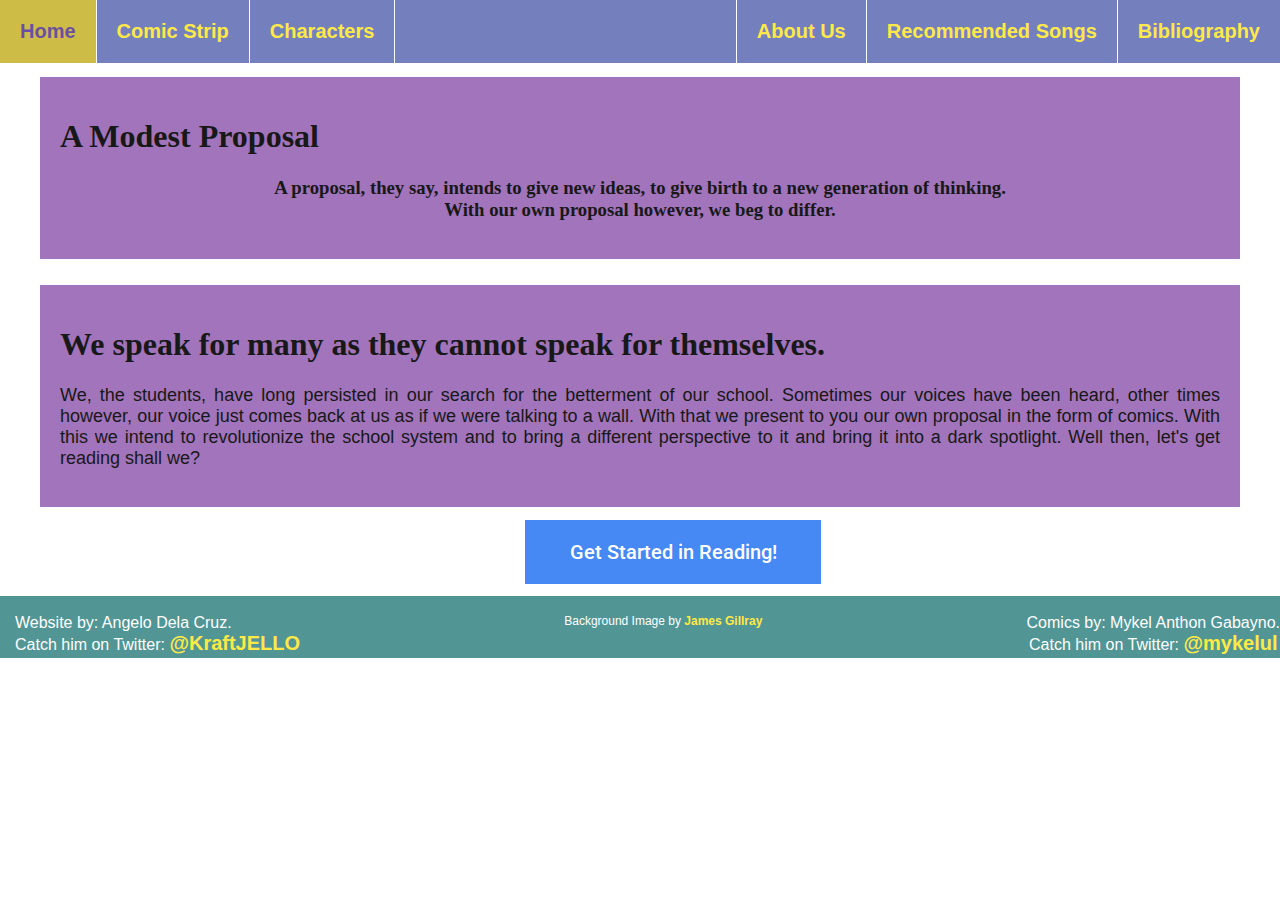
<file: index.html>
<!DOCTYPE html>
<html>
	<!-- Dela Cruz, Gabayno -->
	<head>
		<title>Home | Modest Proposal</title>
		<link rel="stylesheet" type="text/css" href="CS-Eng Proj.css">
		<link href="https://fonts.googleapis.com/css?family=Roboto:400,500,700" rel="stylesheet">
	</head>
	
	<body>
			<ul class="ul1">
				<li class="li1"><a class="active" href="index.html">Home</a></li>
				<li class="li1"><a href="comixstrip.html">Comic Strip</a></li>
				<li class="li1"><a href="character.html">Characters</a></li>
				<li class="li1"><a href="bibliography.html">Bibliography</a></li>
				<li class="li1"><a href="recommended.html">Recommended Songs</a></li>
				<li class="li1"><a href="aboutus.html">About Us</a></li>
			</ul>
			<div class="div1">
				<h1>A Modest Proposal</h1>
				<h3>A proposal, they say, intends to give new ideas, to give birth to a new generation of thinking.
				<br>With our own proposal however, we beg to differ.</h3>
			</div>
			<div class="div2">
				<h1>We speak for many as they cannot speak for themselves.</h1>
				<p>We, the students, have long persisted in our search for the betterment of our school. Sometimes our voices have been heard, 
				other times however, our voice just comes back at us as if we were talking to a wall. With that we present to you our own proposal
				in the form of comics. With this we intend to revolutionize the school system and to bring a different perspective to it and bring it into a dark spotlight. Well then, let's get reading shall we?</p>
			</div>
			<a href="comixstrip.html" class="button" style="font-weight: 500;">Get Started in Reading!</a>
			<div class="footer">
				<ul>
					<li class="p1">Website by: Angelo Dela Cruz. <br>Catch him on Twitter: <a href="https://twitter.com/KraftJELLO">@KraftJELLO</a></li>
					<li class="p2">Comics by: Mykel Anthon Gabayno. <br>Catch him on Twitter: <a href="https://twitter.com/mykelul">@mykelul</a></li>
					<li class="p3">Background Image by <a href="https://upload.wikimedia.org/wikipedia/commons/2/25/Monstrous_craws%2C_at_a_new_coalition_feast.jpg">James Gillray</a></li>
				</ul>
			</div>
	</body>
</html>
</file>
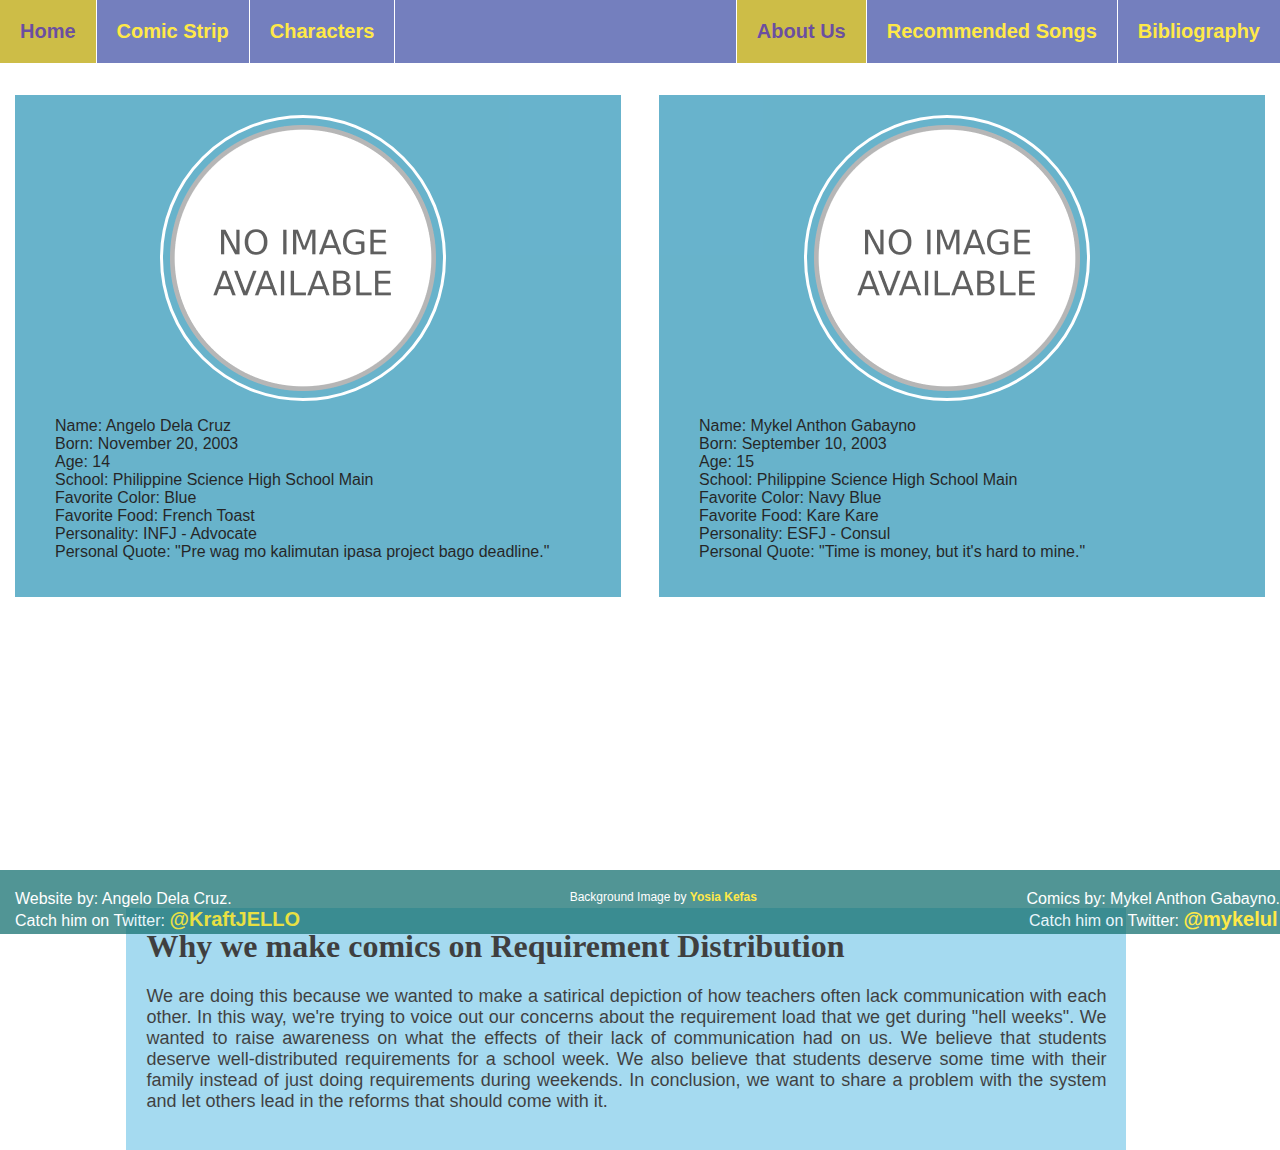
<file: aboutus.html>
<!DOCTYPE html>
<html>
	<!-- Dela Cruz, Gabayno -->
	<head>
		<title>About Us | Modest Proposal</title>
		<link rel="stylesheet" type="text/css" href="CS-Eng Proj2.css">
		<style>
			.ul2{
				color: black;
				font-family: Helvetica;
				list-style-type: none;
				overflow: hidden;
			}
		</style>
	</head>
	<body>
			<ul class="ul1">
				<li class="li1"><a href="index.html">Home</a></li>
				<li class="li1"><a href="comixstrip.html">Comic Strip</a></li>
				<li class="li1"><a href="character.html">Characters</a></li>
				<li class="li1"><a href="bibliography.html">Bibliography</a></li>
				<li class="li1"><a href="recommended.html">Recommended Songs</a></li>
				<li class="li1"><a class="active" href="aboutus.html">About Us</a></li>
			</ul>
			<div>
			<div class="div1">
				<img src="no_image.png">
				<ul class="ul2">
					<li class="li2">Name: Angelo Dela Cruz</li>
					<li class="li2">Born: November 20, 2003</li>
					<li class="li2">Age: 14</li>
					<li class="li2">School: Philippine Science High School Main</li>
					<li class="li2">Favorite Color: Blue</li>
					<li class="li2">Favorite Food: French Toast</li>
					<li class="li2">Personality: INFJ - Advocate</li>
					<li class="li2">Personal Quote: "Pre wag mo kalimutan ipasa project bago deadline."</li>
				</ul>
			</div>
			<div class="div2">
				<img src="no_image.png">
				<ul class="ul2">
					<li>Name: Mykel Anthon Gabayno</li>
					<li>Born: September 10, 2003</li>
					<li>Age: 15</li>
					<li>School: Philippine Science High School Main</li>
					<li>Favorite Color: Navy Blue</li>
					<li>Favorite Food: Kare Kare</li>
					<li>Personality: ESFJ - Consul</li>
					<li>Personal Quote: "Time is money, but it's hard to mine."</li>
				</ul>
			</div>
			</div>
			<div>
			<div class="div3">
				<h1>Why we make comics on Requirement Distribution</h1>
				<p>We are doing this because we wanted to make a satirical depiction of how teachers often lack communication with each other. 
				In this way, we're trying to voice out our concerns about the requirement load that we get during "hell weeks". We wanted 
				to raise awareness on what the effects of their lack of communication had on us. We believe that students deserve well-distributed
				requirements for a school week. We also believe that students deserve some time with their family instead of just doing requirements 
				during weekends. In conclusion, we want to share a problem with the system and let others lead in the reforms that should come with it.</p>
			</div>
			<div class="footer">
				<ul>
					<li class="p1">Website by: Angelo Dela Cruz. <br>Catch him on Twitter: <a class="a1" href="https://twitter.com/KraftJELLO">@KraftJELLO</a></li>
					<li class="p2">Comics by: Mykel Anthon Gabayno. <br>Catch him on Twitter: <a class="a2" href="https://twitter.com/mykelul">@mykelul</a></li>
					<li class="p3">Background Image by <a href="https://www.yuinime.net/2018/08/rainy-car-wallpaper-engine-anime.html">Yosia Kefas</a></li>
				</ul>
			</div>
		</div>
	</body>
</html>
</file>
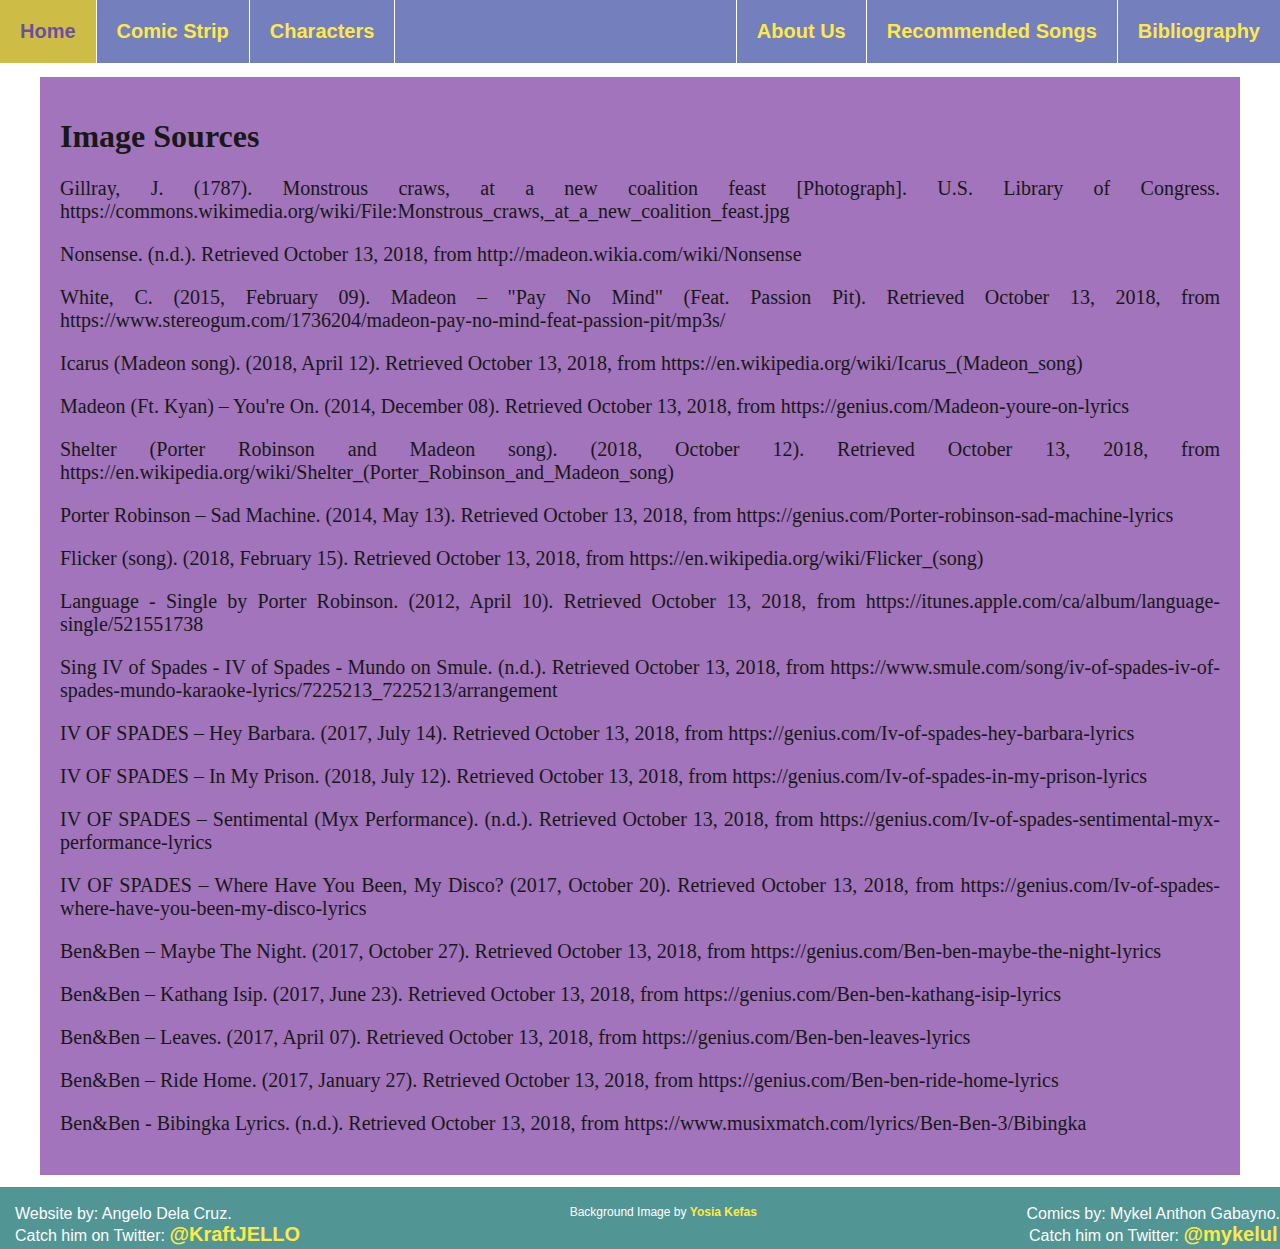
<file: bibliography.html>
<!DOCTYPE html>
<html>
	<!-- Dela Cruz, Gabayno -->
	<head>
		<title>Story Analysis | Modest Proposal</title>
		<link rel="stylesheet" type="text/css" href="CS-Eng Proj6.css">
	</head>
	
	<body>
			<ul class="ul1">
				<li class="li1"><a class="a1" href="index.html">Home</a></li>
				<li class="li1"><a class="a1" href="comixstrip.html">Comic Strip</a></li>
				<li class="li1"><a class="a1" href="character.html">Characters</a></li>
				<li class="li1"><a class="a1" class="active" href="bibliography.html">Bibliography</a></li>
				<li class="li1"><a class="a1" href="recommended.html">Recommended Songs</a></li>
				<li class="li1"><a class="a1" href="aboutus.html">About Us</a></li>
			</ul>
			<div class="div1">
				<h1>Image Sources</h1>
				<p>Gillray, J. (1787). Monstrous craws, at a new coalition feast [Photograph]. U.S. Library of Congress. https://commons.wikimedia.org/wiki/File:Monstrous_craws,_at_a_new_coalition_feast.jpg</p>
				<p>Nonsense. (n.d.). Retrieved October 13, 2018, from http://madeon.wikia.com/wiki/Nonsense</p>
				<p>White, C. (2015, February 09). Madeon – "Pay No Mind" (Feat. Passion Pit). Retrieved October 13, 2018, from https://www.stereogum.com/1736204/madeon-pay-no-mind-feat-passion-pit/mp3s/</p>
				<p>Icarus (Madeon song). (2018, April 12). Retrieved October 13, 2018, from https://en.wikipedia.org/wiki/Icarus_(Madeon_song)</p>
				<p>Madeon (Ft. Kyan) – You're On. (2014, December 08). Retrieved October 13, 2018, from https://genius.com/Madeon-youre-on-lyrics</p>
				<p>Shelter (Porter Robinson and Madeon song). (2018, October 12). Retrieved October 13, 2018, from https://en.wikipedia.org/wiki/Shelter_(Porter_Robinson_and_Madeon_song)</p>
				<p>Porter Robinson – Sad Machine. (2014, May 13). Retrieved October 13, 2018, from https://genius.com/Porter-robinson-sad-machine-lyrics</p>
				<p>Flicker (song). (2018, February 15). Retrieved October 13, 2018, from https://en.wikipedia.org/wiki/Flicker_(song)</p>
				<p>‎Language - Single by Porter Robinson. (2012, April 10). Retrieved October 13, 2018, from https://itunes.apple.com/ca/album/language-single/521551738</p>
				<p>Sing IV of Spades - IV of Spades - Mundo on Smule. (n.d.). Retrieved October 13, 2018, from https://www.smule.com/song/iv-of-spades-iv-of-spades-mundo-karaoke-lyrics/7225213_7225213/arrangement</p>
				<p>IV OF SPADES – Hey Barbara. (2017, July 14). Retrieved October 13, 2018, from https://genius.com/Iv-of-spades-hey-barbara-lyrics</p>
				<p>IV OF SPADES – In My Prison. (2018, July 12). Retrieved October 13, 2018, from https://genius.com/Iv-of-spades-in-my-prison-lyrics</p>
				<p>IV OF SPADES – Sentimental (Myx Performance). (n.d.). Retrieved October 13, 2018, from https://genius.com/Iv-of-spades-sentimental-myx-performance-lyrics</p>
				<p>IV OF SPADES – Where Have You Been, My Disco? (2017, October 20). Retrieved October 13, 2018, from https://genius.com/Iv-of-spades-where-have-you-been-my-disco-lyrics</p>
				<p>Ben&Ben – Maybe The Night. (2017, October 27). Retrieved October 13, 2018, from https://genius.com/Ben-ben-maybe-the-night-lyrics</p>
				<p>Ben&Ben – Kathang Isip. (2017, June 23). Retrieved October 13, 2018, from https://genius.com/Ben-ben-kathang-isip-lyrics</p>
				<p>Ben&Ben – Leaves. (2017, April 07). Retrieved October 13, 2018, from https://genius.com/Ben-ben-leaves-lyrics</p>
				<p>Ben&Ben – Ride Home. (2017, January 27). Retrieved October 13, 2018, from https://genius.com/Ben-ben-ride-home-lyrics</p>
				<p>Ben&Ben - Bibingka Lyrics. (n.d.). Retrieved October 13, 2018, from https://www.musixmatch.com/lyrics/Ben-Ben-3/Bibingka</p>
			</div>
			<div class="footer">
				<ul>
					<li class="p1">Website by: Angelo Dela Cruz. <br>Catch him on Twitter: <a class="a1" href="https://twitter.com/KraftJELLO">@KraftJELLO</a></li>
					<li class="p2">Comics by: Mykel Anthon Gabayno. <br>Catch him on Twitter: <a class="a1" href="https://twitter.com/mykelul">@mykelul</a></li>
					<li class="p3">Background Image by <a class="a1" href="https://www.yuinime.net/2018/08/rainy-car-wallpaper-engine-anime.html">Yosia Kefas</a></li>
				</ul>
			</div>
	</body>
</html>
</file>
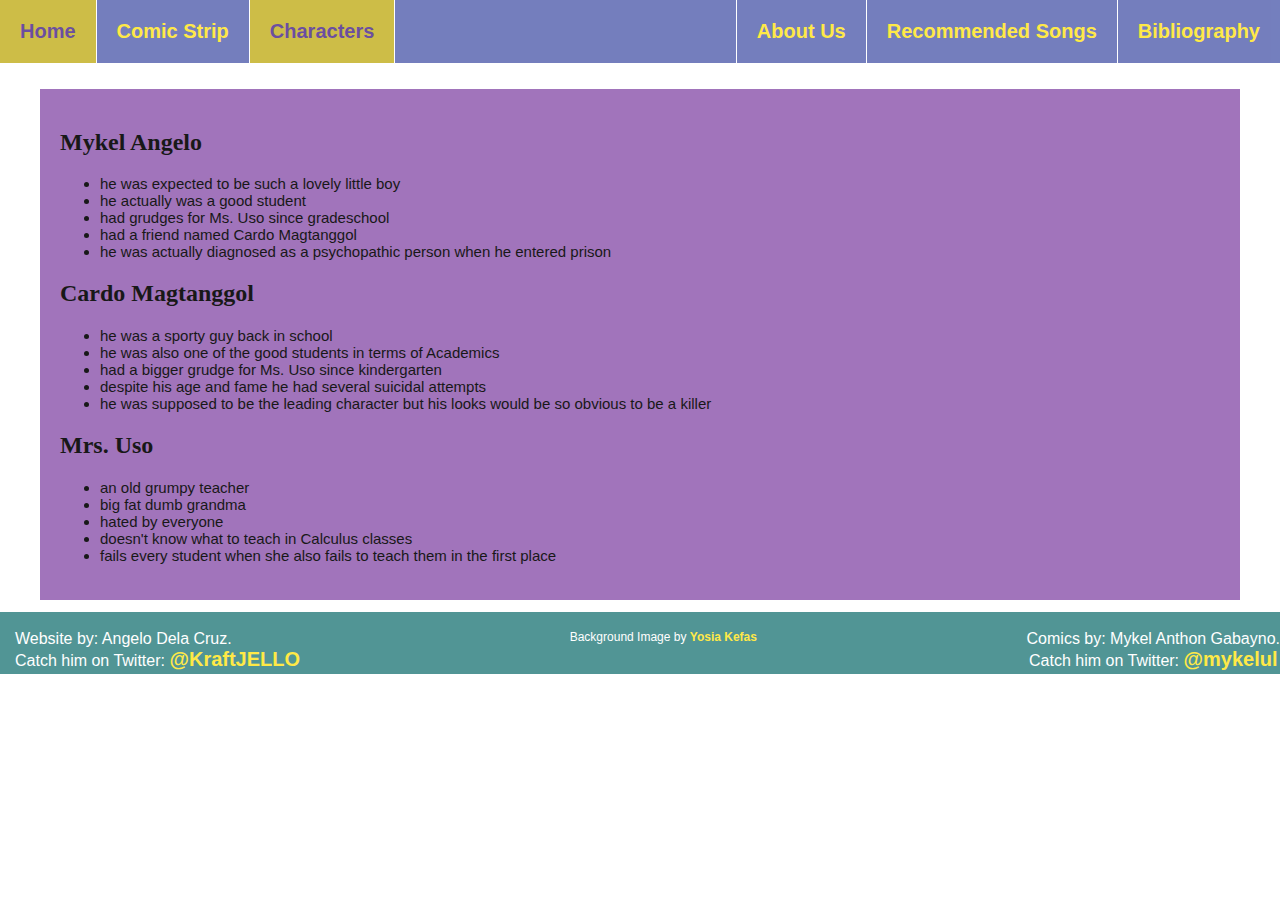
<file: character.html>
<!DOCTYPE html>
<html>
	<!-- Dela Cruz, Gabayno -->
	<head>
		<title>Story Analysis | Modest Proposal</title>
		<link rel="stylesheet" type="text/css" href="CS-Eng Proj4.css">
	</head>
	
	<body>
			<ul class="ul1">
				<li class="li1"><a href="index.html">Home</a></li>
				<li class="li1"><a href="comixstrip.html">Comic Strip</a></li>
				<li class="li1"><a class="active" href="character.html">Characters</a></li>
				<li class="li1"><a href="bibliography.html">Bibliography</a></li>
				<li class="li1"><a href="recommended.html">Recommended Songs</a></li>
				<li class="li1"><a href="aboutus.html">About Us</a></li>
			</ul>
			<div class="div1">
				<h2>Mykel Angelo</h2>
				<ul>
					<li class="li2">he was expected to be such a lovely little boy</li>
					<li class="li2">he actually was a good student</li>
					<li class="li2">had grudges for Ms. Uso since gradeschool</li>
					<li class="li2">had a friend named Cardo Magtanggol</li>
					<li class="li2">he was actually diagnosed as a psychopathic person when he entered prison</li>
				</ul>
				<h2>Cardo Magtanggol</h2>
				<ul>
					<li class="li2">he was a sporty guy back in school</li>
					<li class="li2">he was also one of the good students in terms of Academics</li>
					<li class="li2">had a bigger grudge for Ms. Uso since kindergarten</li>
					<li class="li2">despite his age and fame he had several suicidal attempts </li>
					<li class="li2">he was supposed to be the leading character but his looks would be so obvious to be a killer</li>
				</ul>
				<h2>Mrs. Uso</h2>
				<ul>
					<li class="li2">an old grumpy teacher</li>
					<li class="li2">big fat dumb grandma</li>
					<li class="li2">hated by everyone</li>
					<li class="li2">doesn't know what to teach in Calculus classes</li>
					<li class="li2">fails every student when she also fails to teach them in the first place</li>
				</ul>
			</div>
			<div class="footer">
				<ul>
					<li class="p1">Website by: Angelo Dela Cruz. <br>Catch him on Twitter: <a class="a1" href="https://twitter.com/KraftJELLO">@KraftJELLO</a></li>
					<li class="p2">Comics by: Mykel Anthon Gabayno. <br>Catch him on Twitter: <a class="a2" href="https://twitter.com/mykelul">@mykelul</a></li>
					<li class="p3">Background Image by <a href="https://www.yuinime.net/2018/08/rainy-car-wallpaper-engine-anime.html">Yosia Kefas</a></li>
				</ul>
			</div>
	</body>
</html>
</file>
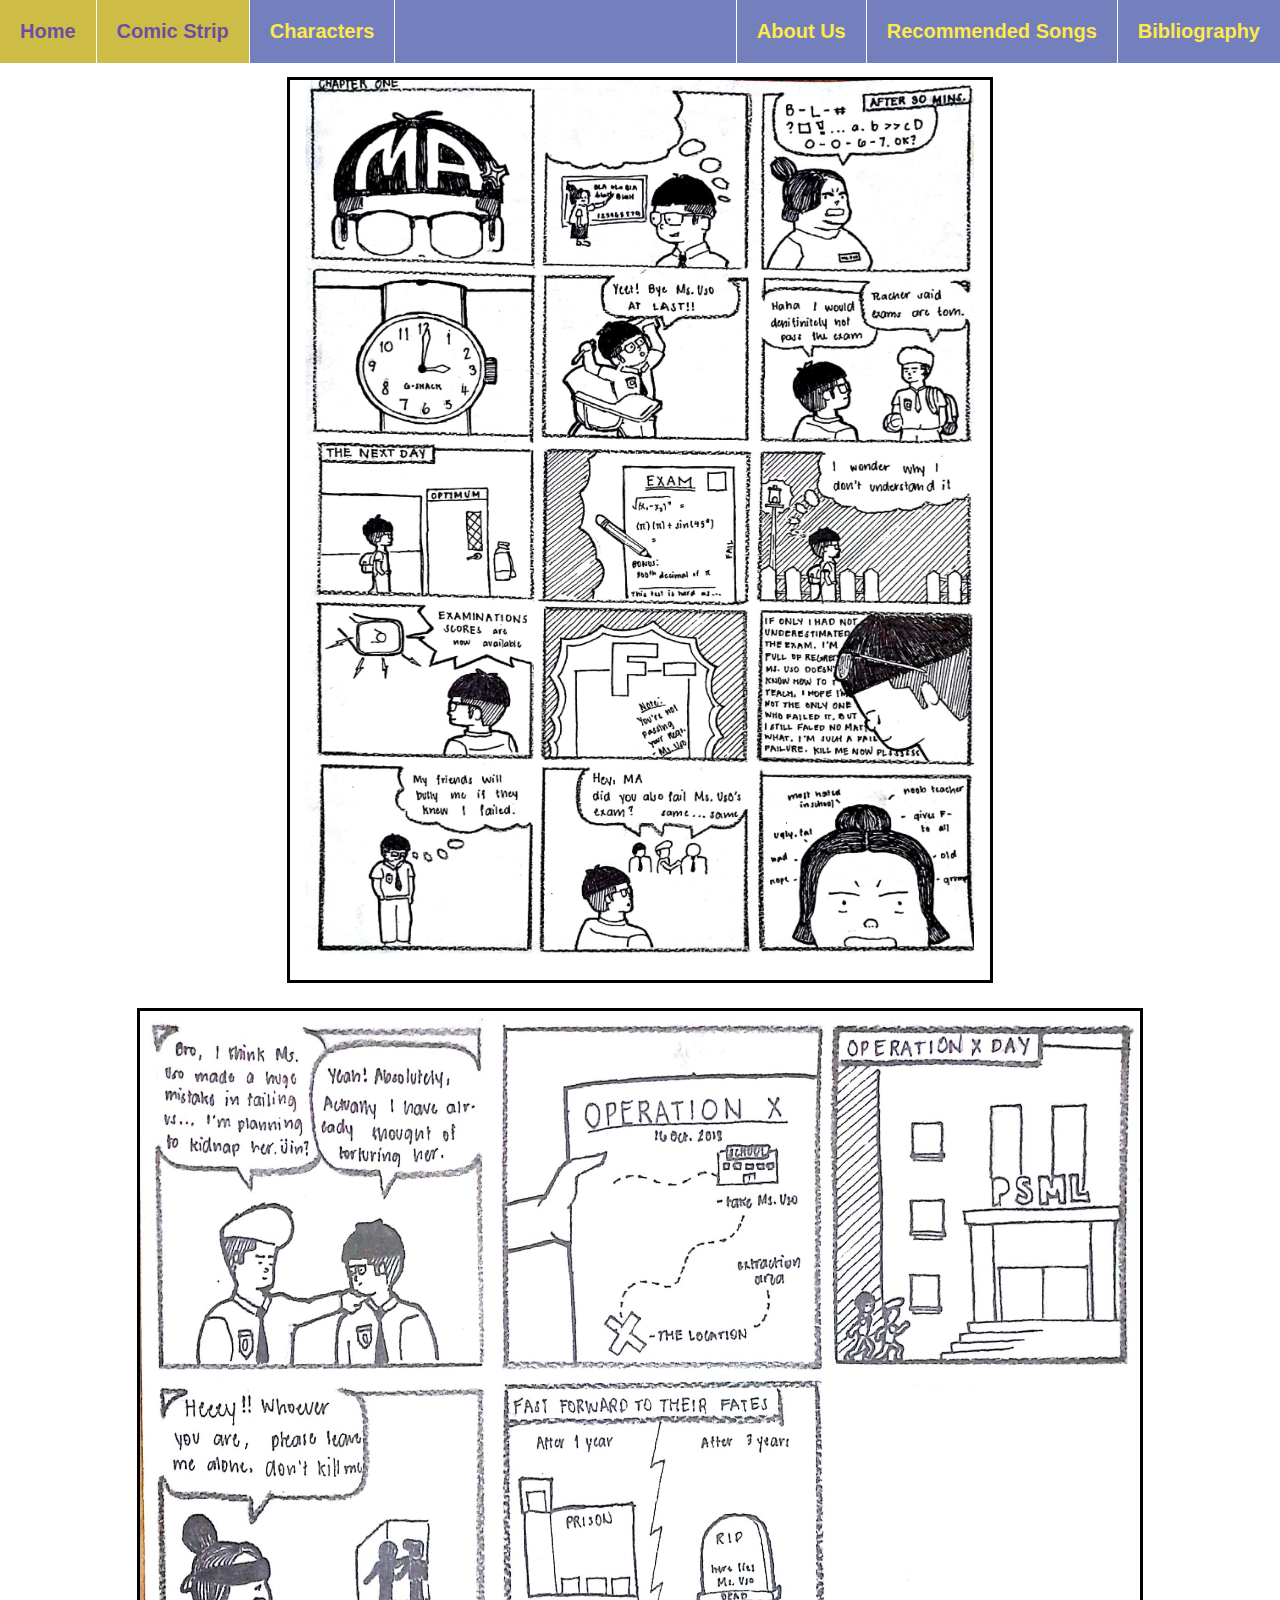
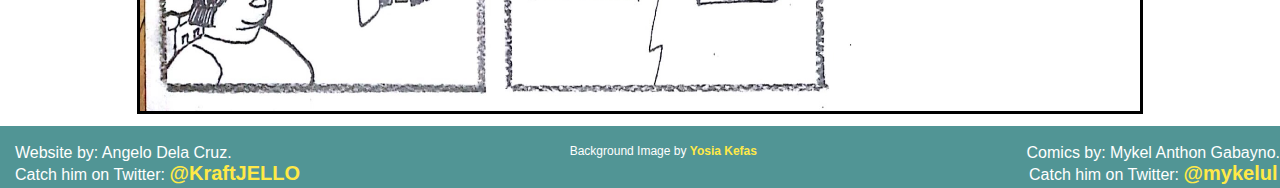
<file: comixstrip.html>
<!DOCTYPE html>
<html>
	<!-- Dela Cruz, Gabayno -->
	<head>
		<title>Comics | Modest Proposal</title>
		<link rel="stylesheet" type="text/css" href="CS-Eng Proj3.css">
	</head>
	
	<body>
			<ul class="ul1">
				<li class="li1"><a href="index.html">Home</a></li>
				<li class="li1"><a class="active" href="comixstrip.html">Comic Strip</a></li>
				<li class="li1"><a href="character.html">Characters</a></li>
				<li class="li1"><a href="bibliography.html">Bibliography</a></li>
				<li class="li1"><a href="recommended.html">Recommended Songs</a></li>
				<li class="li1"><a href="aboutus.html">About Us</a></li>
			</ul>
			<img class="img1" src="ComicChap1.jpg">
			<img class="img2" src="ComicChap2.jpg">
			<div class="footer">
				<ul>
					<li class="p1">Website by: Angelo Dela Cruz. <br>Catch him on Twitter: <a class="a1" href="https://twitter.com/KraftJELLO">@KraftJELLO</a></li>
					<li class="p2">Comics by: Mykel Anthon Gabayno. <br>Catch him on Twitter: <a class="a2" href="https://twitter.com/mykelul">@mykelul</a></li>
					<li class="p3">Background Image by <a href="https://www.yuinime.net/2018/08/rainy-car-wallpaper-engine-anime.html">Yosia Kefas</a></li>
				</ul>
			</div>
	</body>
</html>
</file>
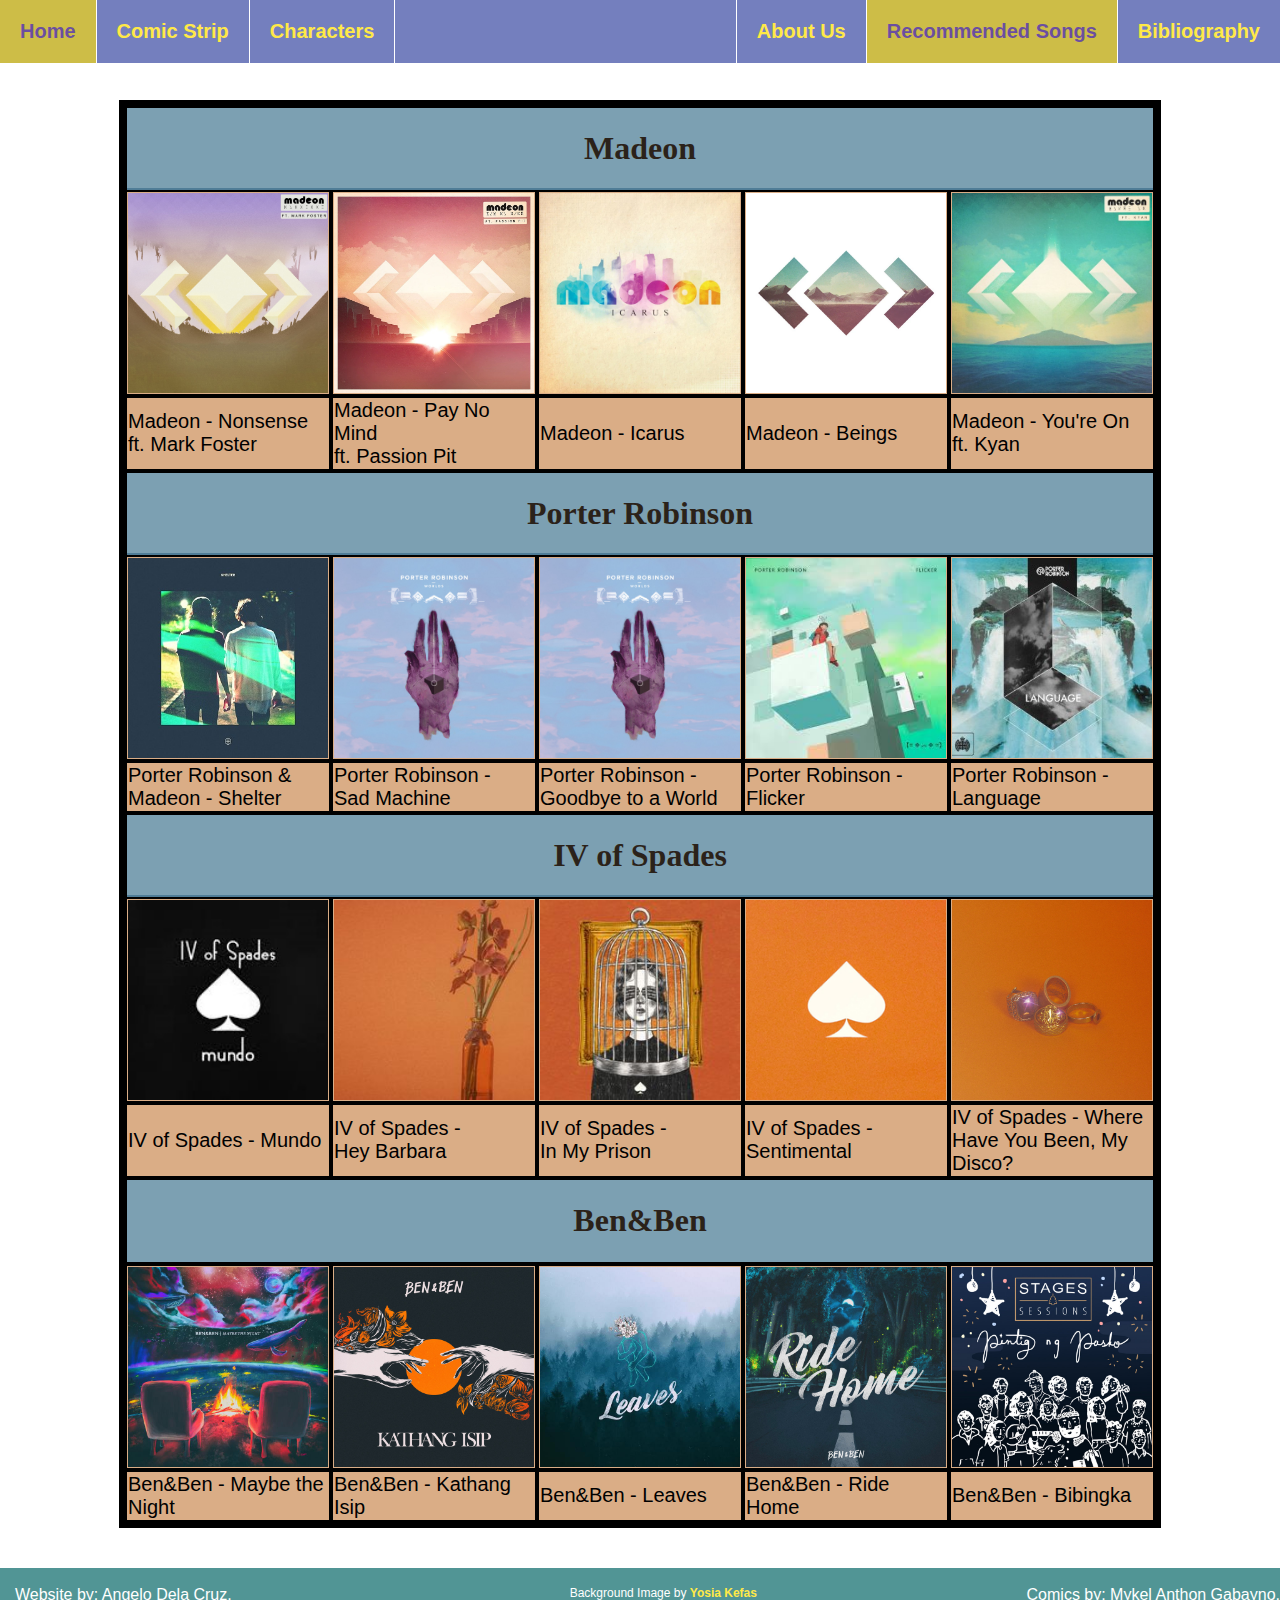
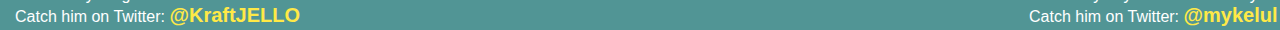
<file: recommended.html>
<!DOCTYPE html>
<html>
	<!-- Dela Cruz, Gabayno -->
	<head>
		<title>Recommended Songs | Modest Proposal</title>
		<link rel="stylesheet" type="text/css" href="CS-Eng Proj5.css">
	</head>
	
	<body>
			<ul class="ul1">
				<li class="li1"><a href="index.html">Home</a></li>
				<li class="li1"><a href="comixstrip.html">Comic Strip</a></li>
				<li class="li1"><a href="character.html">Characters</a></li>
				<li class="li1"><a href="bibliography.html">Bibliography</a></li>
				<li class="li1"><a class="active" href="recommended.html">Recommended Songs</a></li>
				<li class="li1"><a href="aboutus.html">About Us</a></li>
			</ul>
			<div class="div1">
				<table>
					<tr>
						<th colspan="5"><h1>Madeon</h1></th>
					<tr>
					<tr>
						<td><a href="https://www.youtube.com/watch?v=QTE_W5SMP0Q"><img src="madeon1.jpg"></a></td>
						<td><a href="https://www.youtube.com/watch?v=BC_Ya4cY8RQ"><img src="madeon2.jpg"></a></td>
						<td><a href="https://www.youtube.com/watch?v=XHs99iVpnXU"><img src="madeon3.jpg"></a></td>
						<td><a href="https://www.youtube.com/watch?v=tAhT6kFWkAo"><img src="madeon4.jpg"></a></td>
						<td><a href="https://www.youtube.com/watch?v=xp0NOjZlNlo"><img src="madeon5.jpg"></a></td>
					</tr>
					<tr>
						<td>Madeon - Nonsense <br>ft. Mark Foster</td>
						<td>Madeon - Pay No Mind <br> ft. Passion Pit</td>
						<td>Madeon - Icarus</td>
						<td>Madeon - Beings</td>
						<td>Madeon - You're On<br> ft. Kyan</td>
					</tr>
					<tr>
						<th colspan="5"><h1>Porter Robinson</h1></th>
					<tr>
					<tr>
						<td><a href="https://www.youtube.com/watch?v=HQnC1UHBvWA"><img src="porter1.jpeg"></a></td>
						<td><a href="https://www.youtube.com/watch?v=HAIDqt2aUek"><img src="porter2.jpg"></a></td>
						<td><a href="https://www.youtube.com/watch?v=W2TE0DjdNqI"><img src="porter2.jpg"></a></td>
						<td><a href="https://www.youtube.com/watch?v=D1sZ_vwqwcE"><img src="porter4.jpg"></a></td>
						<td><a href="https://www.youtube.com/watch?v=5LILChvqUo4"><img src="porter5.jpg"></a></td>
					</tr>
					<tr>
						<td>Porter Robinson & Madeon - Shelter</td>
						<td>Porter Robinson -<br> Sad Machine</td>
						<td>Porter Robinson - Goodbye to a World</td>
						<td>Porter Robinson - Flicker</td>
						<td>Porter Robinson - Language</td>
					</tr>
					<tr>
						<th colspan="5"><h1>IV of Spades</h1></th>
					<tr>
					<tr>
						<td><a href="https://www.youtube.com/watch?v=ANnNNXEmGus"><img src="ivos1.jpg"></a></td>
						<td><a href="https://www.youtube.com/watch?v=0n-we66ZHqc"><img src="ivos2.jpg"></a></td>
						<td><a href="https://www.youtube.com/watch?v=2ZJOsRC-hk8"><img src="ivos3.jpg"></a></td>
						<td><a href="https://www.youtube.com/watch?v=I_JiDYcP6X4"><img src="ivos4.jpg"></a></td>
						<td><a href="https://www.youtube.com/watch?v=SF-FaZBMYdM"><img src="ivos5.jpg"></a></td>
					</tr>
					<tr>
						<td>IV of Spades - Mundo</td>
						<td>IV of Spades - <br>Hey Barbara</td>
						<td>IV of Spades - <br>In My Prison</td>
						<td>IV of Spades - Sentimental</td>
						<td>IV of Spades - Where Have You Been, My Disco?</td>
					</tr>
					<tr>
						<th colspan="5"><h1>Ben&Ben</h1></th>
					</tr>
					<tr>
						<td><a href="https://www.youtube.com/watch?v=JAsGAVge9mQ"><img src="b&b1.jpg"></a></td>
						<td><a href="https://www.youtube.com/watch?v=daZoiEGyFgg"><img src="b&b2.jpg"></a></td>
						<td><a href="https://www.youtube.com/watch?v=hCd1nAI-po4"><img src="b&b3.jpg"></a></td>
						<td><a href="https://www.youtube.com/watch?v=hcpmQFwCK5g"><img src="b&b4.jpg"></a></td>
						<td><a href="https://www.youtube.com/watch?v=-uNOPLCas40"><img src="b&b5.jpg"></a></td>
					</tr>
					<tr>
						<td>Ben&Ben - Maybe the Night</td>
						<td>Ben&Ben - Kathang Isip</td>
						<td>Ben&Ben - Leaves</td>
						<td>Ben&Ben - Ride Home</td>
						<td>Ben&Ben - Bibingka</td>
					</tr>
				</table>
			</div>
			<div class="footer">
				<ul>
					<li class="p1">Website by: Angelo Dela Cruz. <br>Catch him on Twitter: <a class="a1" href="https://twitter.com/KraftJELLO">@KraftJELLO</a></li>
					<li class="p2">Comics by: Mykel Anthon Gabayno. <br>Catch him on Twitter: <a class="a2" href="https://twitter.com/mykelul">@mykelul</a></li>
					<li class="p3">Background Image by <a href="https://www.yuinime.net/2018/08/rainy-car-wallpaper-engine-anime.html">Yosia Kefas</a></li>
				</ul>
			</div>
	</body>
</html>
</file>
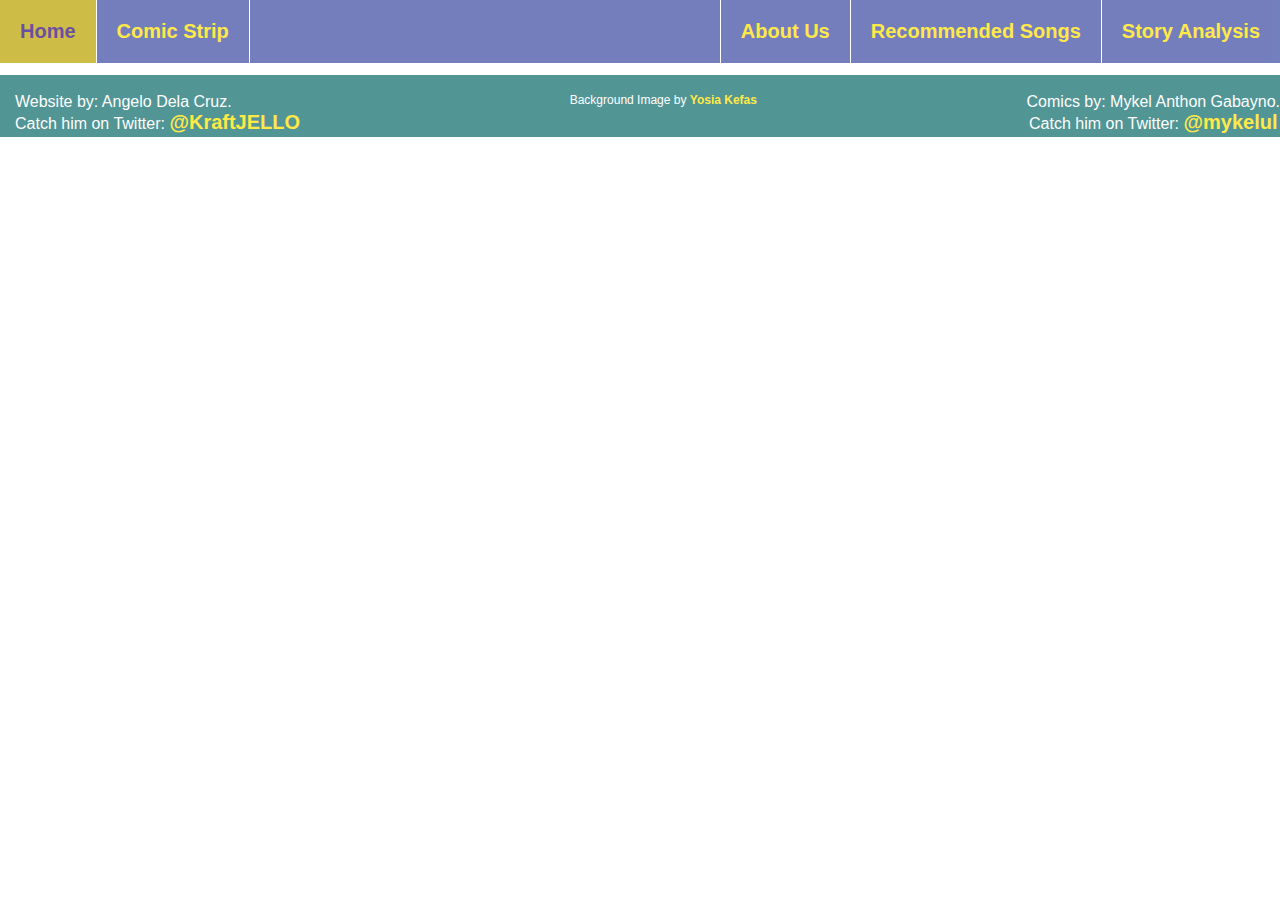
<file: storyanalysis.html>
<!DOCTYPE html>
<html>
	<!-- Dela Cruz, Gabayno -->
	<head>
		<title>Story Analysis | Modest Proposal</title>
		<link rel="stylesheet" type="text/css" href="CS-Eng Proj4.css">
	</head>
	
	<body>
			<ul class="ul1">
				<li class="li1"><a href="index.html">Home</a></li>
				<li class="li1"><a href="comixstrip.html">Comic Strip</a></li>
				<li class="li1"><a href="storyanalysis.html">Story Analysis</a></li>
				<li class="li1"><a href="recommended.html">Recommended Songs</a></li>
				<li class="li1"><a href="aboutus.html">About Us</a></li>
			</ul>
			<div class="footer">
				<ul>
					<li class="p1">Website by: Angelo Dela Cruz. <br>Catch him on Twitter: <a class="a1" href="https://twitter.com/KraftJELLO">@KraftJELLO</a></li>
					<li class="p2">Comics by: Mykel Anthon Gabayno. <br>Catch him on Twitter: <a class="a2" href="https://twitter.com/mykelul">@mykelul</a></li>
					<li class="p3">Background Image by <a href="https://www.yuinime.net/2018/08/rainy-car-wallpaper-engine-anime.html">Yosia Kefas</a></li>
				</ul>
			</div>
	</body>
</html>
</file>
<file: CS-Eng Proj.css>
html{
	background: url(https://upload.wikimedia.org/wikipedia/commons/2/25/Monstrous_craws%2C_at_a_new_coalition_feast.jpg) no-repeat center center fixed; 
	-webkit-background-size: cover;
	-moz-background-size: cover;
	-o-background-size: cover;
	background-size: cover;
}
body{
	margin: 0;
}
.ul1{
    list-style-type: none;
    margin: 0;
    padding: 0;
    overflow: hidden;
    background-color: #4654A8;
	position: fixed;
    top: 0;
    width: 100%;
	opacity: 0.75;
	z-index: 101;
}
a{
	text-decoration: none;
	color: #FFE209;
	font-family: Helvetica;
	font-size: 20px;
	font-weight: bold;
}
.li1 {
    float: left;
	border-right: 1px solid white;
}
.li1:nth-last-child(2){
	float: right;
}
.li1:nth-last-child(3){
	float: right;
	border-right: none;
}
.li1:last-child{
	float: right;
	border-left: 1px solid white;
}
.li1 a {
    display: block;
    padding: 20px;
}
.li1 a:hover:not(.active) {
    background-color: #BDA70A;
	color: #3A1381;
}
.active {
    background-color: #BDA70A;
	color: #3A1381;
}
.footer {
    position: relative;
	clear: both;
    bottom: 0;
    width: 100%;
	padding-top: 2px;
	padding-bottom: 12px;
    background-color: #177272;
    color: white;
	height: 3em;
    text-align: center;
	opacity: 0.75;
	z-index: 101;
	margin-top: 12px;
}
.p1{
	float: left;
	list-style-type: none;
	font-family: Helvetica;
	text-align:left;
	margin-left: -25px;
}
.p2{
	float: right;
	list-style-type: none;
	font-family: Helvetica;
}
.p3{
	text-align: center;
	list-style-type: none;
	font-family: Helvetica;
	font-size: 12px;
}
.p3>a{
	text-align: center;
	list-style-type: none;
	font-family: Helvetica;
	font-size: 12px;
}
h1{
	font-family: Century Gothic;
}
h3{
	font-family: Segoe UI;
	text-align: center;
}
.div1{
	margin-left: 40px;
	margin-right: 40px;
	margin-top: 6%;
	padding: 20px;
	background-color: #9765B4;
	opacity: 0.9;
}
.div2{
	margin-left: 40px;
	margin-right: 40px;
	margin-top: 2%;
	padding: 20px;
	background-color: #9765B4;
	opacity: 0.9;
}
p{
	text-align: justify;
	font-family: Helvetica;
	font-size: 18px;
}
a.button{
    -webkit-appearance: button;
    -moz-appearance: button;
    appearance: button;

    text-decoration: none;
	color: white;
    background-color: #4688F4;
	margin-top: 1%;
	margin-left: 525px;
	margin-right: 35%;
	padding: 20px;
	width: 20%;
	text-align: center;
	font-size: 20px;
	font-family: 'Roboto', sans-serif;
}
a.button:hover{
	background-color: #3D6EC9;
}
</file>
<file: CS-Eng Proj2.css>
html{
	background: url(https://upload.wikimedia.org/wikipedia/commons/2/25/Monstrous_craws%2C_at_a_new_coalition_feast.jpg) no-repeat center center fixed; 
	-webkit-background-size: cover;
	-moz-background-size: cover;
	-o-background-size: cover;
	background-size: cover;
}
body{
	margin: 0;
	width: 100%;
	min-height: 100%;
}
.ul1{
    list-style-type: none;
    margin: 0;
    padding: 0;
    overflow: hidden;
    background-color: #4654A8;
	position: fixed;
    top: 0;
    width: 100%;
	opacity: 0.75;
	z-index: 101;
}
a{
	text-decoration: none;
	color: #FFE209;
	font-family: Helvetica;
	font-size: 20px;
	font-weight: bold;
}
.li1 {
    float: left;
	border-right: 1px solid white;
}
.li1:nth-last-child(2){
	float: right;
}
.li1:nth-last-child(3){
	float: right;
	border-right: none;
}
.li1:last-child{
	float: right;
	border-left: 1px solid white;
}
.li1 a {
    display: block;
    padding: 20px;
}
.li1 a:hover:not(.active) {
    background-color: #BDA70A;
	color: #3A1381;
}
.active {
    background-color: #BDA70A;
	color: #3A1381;
}
.footer{
    position: relative;
	clear: both;
    bottom: 0;
    width: 100%;
	padding-top: 4px;
	padding-bottom: 12px;
    background-color: #177272;
    color: white;
	height: 3em;
    text-align: center;
	opacity: 0.75;
	z-index: 101;
	margin-top: 68%;
}
.p1{
	float: left;
	list-style-type: none;
	font-family: Helvetica;
	text-align:left;
	margin-left: -25px;
}
.p2{
	float: right;
	list-style-type: none;
	font-family: Helvetica;
}
.p3{
	text-align: center;
	list-style-type: none;
	font-family: Helvetica;
	font-size: 12px;
}
.p3>a{
	text-align: center;
	list-style-type: none;
	font-family: Helvetica;
	font-size: 12px;
}
.div1{
	float: left;
	background-color: #4ea6c3;
	padding: 20px 30px 20px 0px;
	margin: 95px 15px 15px 15px;
	width: 45%;
	opacity: 0.85;
	position: absolute;
	top: 0%;
	left: 0%;
}
.div2{
	float: right;
	background-color: #4ea6c3;
	padding: 20px 30px 20px 0px;
	margin: 95px 15px 15px 15px;
	width: 45%;
	opacity: 0.85;
	position: absolute;
	right: 0%;
	top: 0%
}
.div3{
	background-color: skyblue;
	margin: auto;
	padding: 20px;
	padding-top: 20px;
	width: 75%;
	opacity: 0.75;
	position: absolute;
	bottom: -250px;
	right: 12%;
	z-index: 100s;
	margin-top: 100px;
}
h1{
	font-family: Trebuchet MS;
	margin-top: 0px;
}
p{
	font-family: Helvetica;
	font-size: 18px;
	text-align: justify;
}
img{
	display: block;
    margin: auto;
	border-radius: 50%;
	-webkit-border-radius: 500px;
    -moz-border-radius: 500px;
	border: 3px solid white;
}
</file>
<file: CS-Eng Proj6.css>
html{
	background: url(https://upload.wikimedia.org/wikipedia/commons/2/25/Monstrous_craws%2C_at_a_new_coalition_feast.jpg) no-repeat center center fixed; 
	-webkit-background-size: cover;
	-moz-background-size: cover;
	-o-background-size: cover;
	background-size: cover;
}
body{
	margin: 0;
}
.ul1{
    list-style-type: none;
    margin: 0;
    padding: 0;
    overflow: hidden;
    background-color: #4654A8;
	position: fixed;
    top: 0;
    width: 100%;
	opacity: 0.75;
	z-index: 101;
}
.a1{
	text-decoration: none;
	color: #FFE209;
	font-family: Helvetica;
	font-size: 20px;
	font-weight: bold;
}
.li1 {
    float: left;
	border-right: 1px solid white;
}
.li1:nth-last-child(2){
	float: right;
}
.li1:nth-last-child(3){
	float: right;
	border-right: none;
}
.li1:last-child{
	float: right;
	border-left: 1px solid white;
}
.li1 a {
    display: block;
    padding: 20px;
}
.li1 a:hover:not(.active) {
    background-color: #BDA70A;
	color: #3A1381;
}
.active {
    background-color: #BDA70A;
	color: #3A1381;
}
.footer {
    position: relative;
	clear: both;
    bottom: 0;
    width: 100%;
	padding-top: 2px;
	padding-bottom: 12px;
    background-color: #177272;
    color: white;
	height: 3em;
    text-align: center;
	opacity: 0.75;
	z-index: 101;
	margin-top: 12px;
}
.p1{
	float: left;
	list-style-type: none;
	font-family: Helvetica;
	text-align:left;
	margin-left: -25px;
}
.p2{
	float: right;
	list-style-type: none;
	font-family: Helvetica;
}
.p3{
	text-align: center;
	list-style-type: none;
	font-family: Helvetica;
	font-size: 12px;
}
.p3>a{
	text-align: center;
	list-style-type: none;
	font-family: Helvetica;
	font-size: 12px;
}
.div1{
	margin-left: 40px;
	margin-right: 40px;
	margin-top: 6%;
	padding: 20px;
	background-color: #9765B4;
	opacity: 0.9;
}
h1{
	font-family: Century Gothic;
}
p{
	font-family: Segoe UI;
	text-align: justify;
	font-size: 20px;
}
</file>
<file: CS-Eng Proj4.css>
html{
	background: url(https://upload.wikimedia.org/wikipedia/commons/2/25/Monstrous_craws%2C_at_a_new_coalition_feast.jpg) no-repeat center center fixed; 
	-webkit-background-size: cover;
	-moz-background-size: cover;
	-o-background-size: cover;
	background-size: cover;
}
body{
	margin: 0;
}
.ul1{
    list-style-type: none;
    margin: 0;
    padding: 0;
    overflow: hidden;
    background-color: #4654A8;
    top: 0;
    width: 100%;
	opacity: 0.75;
}
a{
	text-decoration: none;
	color: #FFE209;
	font-family: Helvetica;
	font-size: 20px;
	font-weight: bold;
}
.li1 {
    float: left;
	border-right: 1px solid white;
}
.li1:nth-last-child(2){
	float: right;
}
.li1:nth-last-child(3){
	float: right;
	border-right: none;
}
.li1:last-child{
	float: right;
	border-left: 1px solid white;
}
.li1 a {
    display: block;
    padding: 20px;
}
.li1 a:hover:not(.active) {
    background-color: #BDA70A;
	color: #3A1381;
}
.active {
    background-color: #BDA70A;
	color: #3A1381;
}
.footer {
    position: relative;
	clear: both;
    bottom: 0;
    width: 100%;
	padding-top: 2px;
	padding-bottom: 12px;
    background-color: #177272;
    color: white;
	height: 3em;
    text-align: center;
	opacity: 0.75;
	z-index: 101;
	margin-top: 12px;
}
.p1{
	float: left;
	list-style-type: none;
	font-family: Helvetica;
	text-align:left;
	margin-left: -25px;
}
.p2{
	float: right;
	list-style-type: none;
	font-family: Helvetica;
}
.p3{
	text-align: center;
	list-style-type: none;
	font-family: Helvetica;
	font-size: 12px;
}
.p3>a{
	text-align: center;
	list-style-type: none;
	font-family: Helvetica;
	font-size: 12px;
}
.li2{
	font-family: Helvetica;
	font-size: 15px;
}
h2{
	font-family: Trebuchet MS;
}
.div1{
	margin-left: 40px;
	margin-right: 40px;
	margin-top: 2%;
	padding: 20px;
	background-color: #9765B4;
	opacity: 0.9;
}
</file>
<file: CS-Eng Proj3.css>
html{
	background: url(https://upload.wikimedia.org/wikipedia/commons/2/25/Monstrous_craws%2C_at_a_new_coalition_feast.jpg) no-repeat center center fixed; 
	-webkit-background-size: cover;
	-moz-background-size: cover;
	-o-background-size: cover;
	background-size: cover;
}
body{
	margin: 0;
}
.ul1{
    list-style-type: none;
    margin: 0;
    padding: 0;
    overflow: hidden;
    background-color: #4654A8;
	position: fixed;
    top: 0;
    width: 100%;
	opacity: 0.75;
}
a{
	text-decoration: none;
	color: #FFE209;
	font-family: Helvetica;
	font-size: 20px;
	font-weight: bold;
}
.li1 {
    float: left;
	border-right: 1px solid white;
}
.li1:nth-last-child(2){
	float: right;
}
.li1:nth-last-child(3){
	float: right;
	border-right: none;
}
.li1:last-child{
	float: right;
	border-left: 1px solid white;
}
.li1 a {
    display: block;
    padding: 20px;
}
.li1 a:hover:not(.active) {
    background-color: #BDA70A;
	color: #3A1381;
}
.active {
    background-color: #BDA70A;
	color: #3A1381;
}
.footer {
    position: relative;
	clear: both;
    bottom: 0;
    width: 100%;
	padding-top: 2px;
	padding-bottom: 12px;
    background-color: #177272;
    color: white;
	height: 3em;
    text-align: center;
	opacity: 0.75;
	z-index: 101;
	margin-top: 12px;
}
.p1{
	float: left;
	list-style-type: none;
	font-family: Helvetica;
	text-align:left;
	margin-left: -25px;
}
.p2{
	float: right;
	list-style-type: none;
	font-family: Helvetica;
}
.p3{
	text-align: center;
	list-style-type: none;
	font-family: Helvetica;
	font-size: 12px;
}
.p3>a{
	text-align: center;
	list-style-type: none;
	font-family: Helvetica;
	font-size: 12px;
}
.div1{
	margin-left: 27%;
	margin-right: 27%;
	margin-top: 7%;
	margin-bottom: 2%;
	padding: 10px;
	width: 46%;
	padding-bottom: 10px;
	background-color: #EEA94D;
}
.img1{
	height: 900px;
	width: 700px;
	margin: auto;
	margin-top: 6%;
	display: block;
	border: 3px solid black;
}
.img2{
	height: 700px;
	width: 1000px;
	margin: auto;
	margin-top: 2%;
	display: block;
	border: 3px solid black;
}
</file>
<file: CS-Eng Proj5.css>
html{
	background: url(https://upload.wikimedia.org/wikipedia/commons/2/25/Monstrous_craws%2C_at_a_new_coalition_feast.jpg) no-repeat center center fixed; 
	-webkit-background-size: cover;
	-moz-background-size: cover;
	-o-background-size: cover;
	background-size: cover;
}
body{
	margin: 0;
}
.ul1{
    list-style-type: none;
    margin: 0;
    padding: 0;
    overflow: hidden;
    background-color: #4654A8;
	position: fixed;
    top: 0;
    width: 100%;
	opacity: 0.75;
	z-index: 102;
}
a{
	text-decoration: none;
	color: #FFE209;
	font-family: Helvetica;
	font-size: 20px;
	font-weight: bold;
}
.li1 {
    float: left;
	border-right: 1px solid white;
}
.li1:nth-last-child(2){
	float: right;
}
.li1:nth-last-child(3){
	float: right;
	border-right: none;
}
.li1:last-child{
	float: right;
	border-left: 1px solid white;
}
.li1 a {
    display: block;
    padding: 20px;
}
.li1 a:hover:not(.active) {
    background-color: #BDA70A;
	color: #3A1381;
}
.active {
    background-color: #BDA70A;
	color: #3A1381;
}
.footer {
    position: relative;
	clear: both;
    bottom: 0;
    width: 100%;
	padding-top: 2px;
	padding-bottom: 12px;
    background-color: #177272;
    color: white;
	height: 3em;
    text-align: center;
	opacity: 0.75;
	z-index: 101;
	margin-top: 2px;
}
.p1{
	float: left;
	list-style-type: none;
	font-family: Helvetica;
	text-align:left;
	margin-left: -25px;
}
.p2{
	float: right;
	list-style-type: none;
	font-family: Helvetica;
}
.p3{
	text-align: center;
	list-style-type: none;
	font-family: Helvetica;
	font-size: 12px;
}
.p3>a{
	text-align: center;
	list-style-type: none;
	font-family: Helvetica;
	font-size: 12px;
}
td{
	width: 200px;
	font-size: 20px;
	font-family: Helvetica;
	border-collapse: collapse;
	border: 4px solid black;
}
table{
	border-collapse: collapse;
	border: 8px solid black;
	margin: auto;
	margin-bottom: -60px;
	padding: 100px;
	background: #daad86;
}
img{
	height: 200px;
	width: 200px;
	display: block;
	vertical-align: bottom;
}
h1{
	font-family: Verdana;
}
.div1{
	margin-top: 100px;
	margin-bottom: 100px;
}
th{
	background: #659dbd;
	opacity: 0.8;
}
</file>
